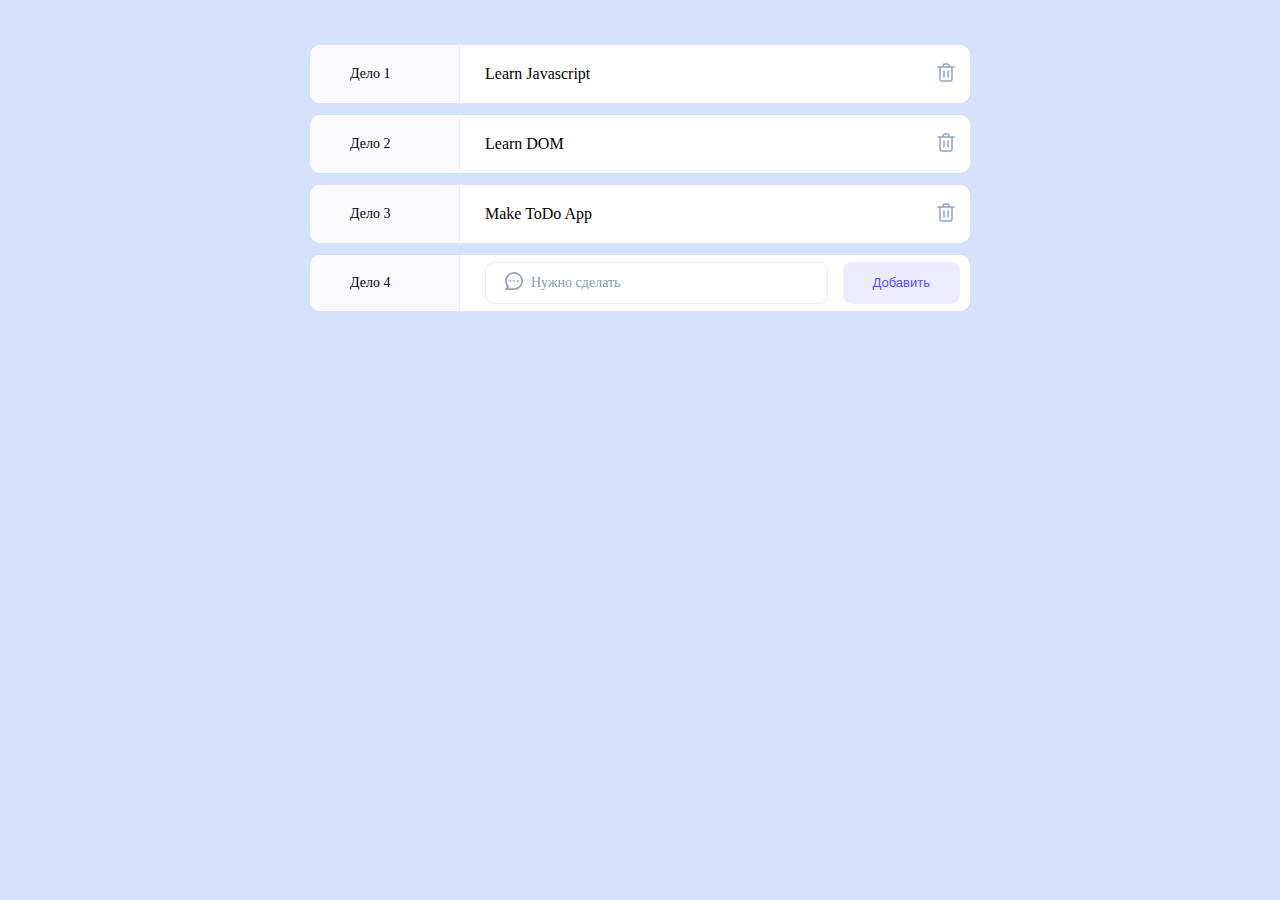
<file: todo-app.html>
<!DOCTYPE html>
<html lang="en">

<head>
  <meta http-equiv="Content-Type" content="text/html; charset=UTF-8">

  <meta http-equiv="X-UA-Compatible" content="IE=edge">
  <meta name="viewport" content="width=device-width, initial-scale=1.0">
  <title>Todo App</title>
  <link rel="stylesheet" href="./todo-app-files/main.css">
</head>

<body>
  <div class="app">
    <div class="content">

      <div id="days">
        <div class="todo">
          <div class="todo__day">Дело 1</div>
          <div class="todo__comment">Learn Javascript</div>
          <button class="todo__delete" onclick="deleteTodo(0)">
            <img src="./todo-app-files/delete.svg" alt="Удалить дело 01">
          </button>
        </div>
        <div class="todo">
          <div class="todo__day">Дело 2</div>
          <div class="todo__comment">Learn DOM</div>
          <button class="todo__delete" onclick="deleteTodo(1)">
            <img src="./todo-app-files/delete.svg" alt="Удалить дело 11">
          </button>
        </div>
        <div class="todo">
          <div class="todo__day">Дело 3</div>
          <div class="todo__comment">Make ToDo App</div>
          <button class="todo__delete" onclick="deleteTodo(2)">
            <img src="./todo-app-files/delete.svg" alt="Удалить дело 21">
          </button>
        </div>
      </div>

      <div class="todo">
        <div class="todo__day">Дело 4</div>
        <form class="todo__form" onsubmit="addTodo(event)">
          <input name="comment" class="input_icon" type="text" placeholder="Нужно сделать">
          <img class="input__icon" src="./todo-app-files/comment.svg" alt="Иконка">
          <button class="button" type="submit">Добавить</button>
        </form>
      </div>

    </div>
  </div>

  <!-- <script src="./todo-app-files/app.js.Без названия"></script> -->


</body>

</html>
</file>
<file: todo-app-files/main.css>
* {
  box-sizing: border-box;
}

body {
  font-family: 'Comfortaa', cursive;
  margin: 0;
  background-color: #d6e1fd;
  font-weight: 400;
}

.app {
  display: flex;
  justify-content: center;
}

.content {
  min-width: 750px;
  padding: 45px;
}


.todo {
  background: #FFFFFF;
  border-radius: 10px;
  display: flex;
  align-items: center;
  margin-bottom: 12px;
}

.todo__day {
  background: #FBFAFF;
  border-radius: 10px 0 0 10px;
  border-right: 1px solid #E7EBFB;
  font-size: 14px;
  line-height: 16px;
  padding: 20px 40px;
  min-width: 150px;
}

.todo__comment {
  font-size: 16px;
  line-height: 18px;
  padding: 20px 25px;
}

.todo__delete {
  margin-left: auto;
  margin-right: 10px;
  background: none;
  border: none;
  cursor: pointer;
  border-radius: 5px;
  padding: 2px;
}

.todo__delete:hover {
  background: #EFF2FF;
}

input {
  background: #FFFFFF;
  border: 1px solid #E7EBFB;
  border-radius: 9px;
  padding: 12px 20px;
  font-family: 'Comfortaa', cursive;
  flex: 1;
  font-weight: 400;
  font-size: 14px;
  line-height: 16px;
}

input::placeholder {
  color: #8899A8;
}

input.error {
  border: 1px solid red;
}

.todo__form {
  display: flex;
  gap: 15px;
  width: 100%;
  padding: 0px 10px 0 25px ;
  position: relative;
}

.input_icon {
  padding-left: 45px;
}

.input__icon {
  position: absolute;
  top: 10px;
  left: 45px;
}

.button {
  background: #EDECFE;
  border-radius: 9px;
  border: none;
  font-size: 13px;
  line-height: 14px;
  color: #5051F9;
  padding: 14px 30px;
  cursor: pointer;
}

.button:hover {
  background: #dcdaff;
}
</file>
